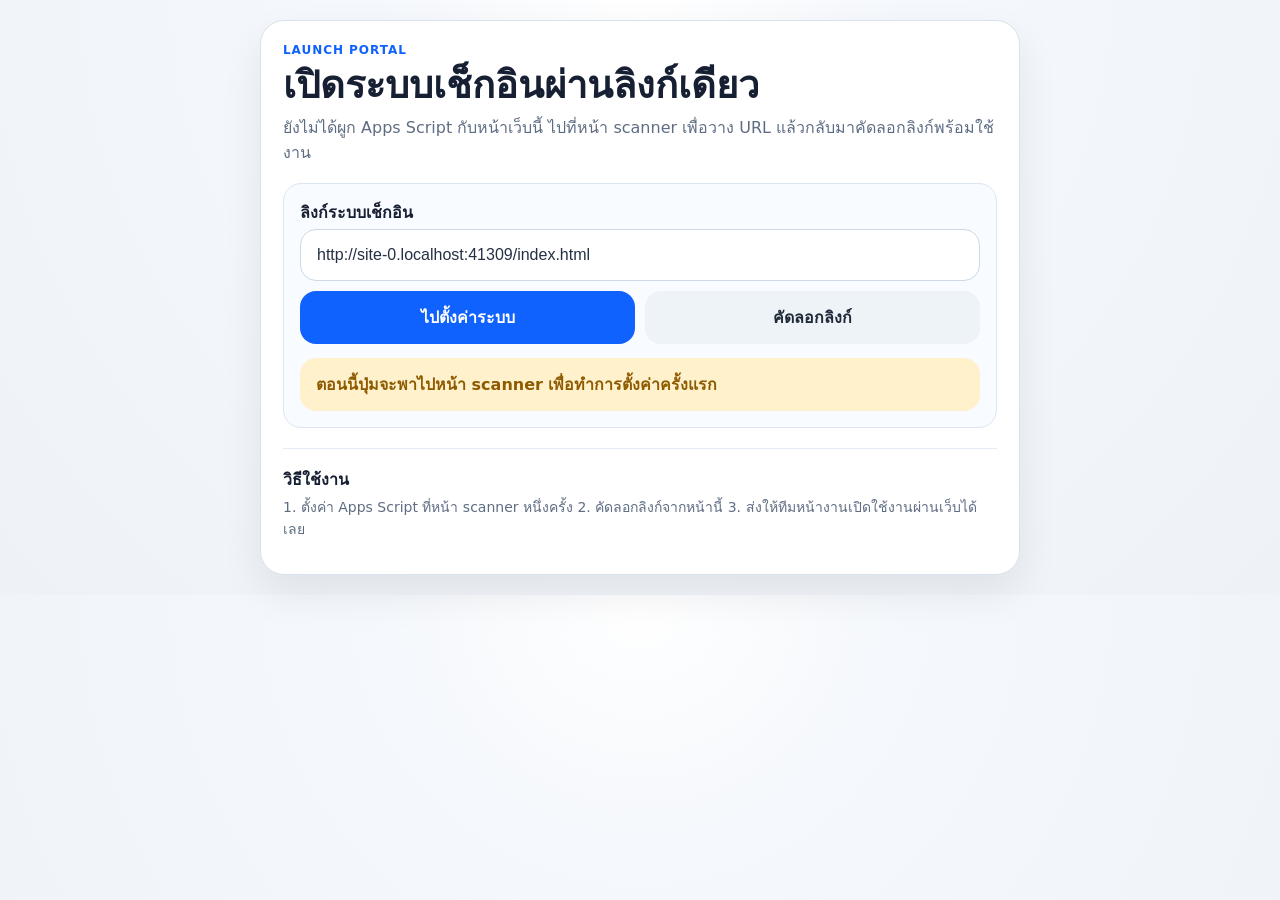
<file: welcome.html>
<!DOCTYPE html>
<html lang="th">
<head>
  <meta charset="UTF-8" />
  <meta name="viewport" content="width=device-width, initial-scale=1.0" />
  <title>SMEs Scanner Launch Portal</title>
  <link rel="stylesheet" href="./style.css" />
</head>
<body>
  <div class="container">
    <div class="card">
      <div class="eyebrow">Launch Portal</div>
      <h1>เปิดระบบเช็กอินผ่านลิงก์เดียว</h1>
      <p class="lead" id="welcomeLead">หน้านี้จะสร้างลิงก์พร้อมใช้งานให้ทีมหน้างานเปิดจากมือถือหรือแท็บเล็ตได้ทันที</p>

      <div class="system-panel">
        <div class="fallback-title">ลิงก์ระบบเช็กอิน</div>
        <label class="sr-only" for="scannerLinkDisplay">ลิงก์ระบบเช็กอิน</label>
        <input id="scannerLinkDisplay" type="text" readonly />

        <div class="launch-actions">
          <button class="primary" id="openScannerBtn" type="button">เปิดระบบเช็กอิน</button>
          <button class="secondary" id="copyScannerBtn" type="button">คัดลอกลิงก์</button>
        </div>

        <div id="welcomeMessage" aria-live="polite"></div>
      </div>

      <div class="fallback-section">
        <div class="fallback-header">
          <div class="fallback-title">วิธีใช้งาน</div>
          <div class="muted compact">1. ตั้งค่า Apps Script ที่หน้า scanner หนึ่งครั้ง 2. คัดลอกลิงก์จากหน้านี้ 3. ส่งให้ทีมหน้างานเปิดใช้งานผ่านเว็บได้เลย</div>
        </div>
      </div>
    </div>
  </div>

  <script>
    const STORAGE_KEY = "smesScanner.apiUrl";
    const STAFF_STORAGE_KEY = "smesScanner.staffName";
    const scannerLinkDisplay = document.getElementById("scannerLinkDisplay");
    const openScannerBtn = document.getElementById("openScannerBtn");
    const copyScannerBtn = document.getElementById("copyScannerBtn");
    const welcomeLead = document.getElementById("welcomeLead");
    const welcomeMessage = document.getElementById("welcomeMessage");

    function safeStorageGet(key) {
      try {
        return window.localStorage.getItem(key) || "";
      } catch (_) {
        return "";
      }
    }

    function normalizeValue(value) {
      return String(value || "").trim();
    }

    function setWelcomeMessage(text, type) {
      welcomeMessage.className = text ? `${type}box` : "";
      welcomeMessage.textContent = text;
    }

    function buildScannerLink() {
      const params = new URLSearchParams(window.location.search);
      const apiUrl = normalizeValue(params.get("apiUrl") || safeStorageGet(STORAGE_KEY));
      const staffName = normalizeValue(params.get("staffName") || safeStorageGet(STAFF_STORAGE_KEY));
      const scannerUrl = new URL("./index.html", window.location.href);

      if (!apiUrl) {
        return "";
      }

      scannerUrl.searchParams.set("apiUrl", apiUrl);

      if (staffName) {
        scannerUrl.searchParams.set("staffName", staffName);
      }

      return scannerUrl.toString();
    }

    async function copyLink() {
      const link = scannerLinkDisplay.value;

      if (!link) {
        setWelcomeMessage("ยังไม่มีลิงก์พร้อมใช้งาน ไปตั้งค่าที่หน้า scanner ก่อน", "warning");
        return;
      }

      try {
        if (navigator.clipboard && window.isSecureContext) {
          await navigator.clipboard.writeText(link);
        } else {
          scannerLinkDisplay.focus();
          scannerLinkDisplay.select();
          scannerLinkDisplay.setSelectionRange(0, scannerLinkDisplay.value.length);
          document.execCommand("copy");
        }

        setWelcomeMessage("คัดลอกลิงก์พร้อมใช้งานแล้ว", "success");
      } catch (_) {
        setWelcomeMessage("คัดลอกไม่สำเร็จ ลองกดค้างที่ช่องลิงก์แล้วคัดลอกเอง", "error");
      }
    }

    function initializeWelcomePage() {
      const scannerLink = buildScannerLink();

      if (!scannerLink) {
        const setupUrl = new URL("./index.html", window.location.href).toString();
        scannerLinkDisplay.value = setupUrl;
        openScannerBtn.textContent = "ไปตั้งค่าระบบ";
        welcomeLead.textContent = "ยังไม่ได้ผูก Apps Script กับหน้าเว็บนี้ ไปที่หน้า scanner เพื่อวาง URL แล้วกลับมาคัดลอกลิงก์พร้อมใช้งาน";
        setWelcomeMessage("ตอนนี้ปุ่มจะพาไปหน้า scanner เพื่อทำการตั้งค่าครั้งแรก", "warning");
        return;
      }

      scannerLinkDisplay.value = scannerLink;
      openScannerBtn.textContent = "เปิดระบบเช็กอิน";
      welcomeLead.textContent = "ลิงก์ด้านล่างฝังค่า Apps Script ไว้แล้ว ผู้รับเปิดผ่านเว็บแล้วเริ่มใช้งานได้ทันที";
      setWelcomeMessage("ลิงก์นี้พร้อมใช้งานแล้ว ส่งให้ทีมหน้างานได้เลย", "success");
    }

    openScannerBtn.addEventListener("click", () => {
      window.location.href = scannerLinkDisplay.value;
    });

    copyScannerBtn.addEventListener("click", copyLink);

    initializeWelcomePage();
  </script>
</body>
</html>
</file>
<file: style.css>
:root {
  --bg: #eef2f7;
  --panel: #ffffff;
  --panel-border: #d9e1ec;
  --text: #172033;
  --muted: #5f6d83;
  --primary: #0f62fe;
  --primary-strong: #0043ce;
  --secondary-bg: #eef3f8;
  --secondary-text: #1f2937;
  --success-bg: #ddf7e7;
  --success-text: #12603a;
  --warning-bg: #fff1cc;
  --warning-text: #8f5b00;
  --error-bg: #ffe2e0;
  --error-text: #9f1c1c;
}

* {
  box-sizing: border-box;
}

body {
  margin: 0;
  padding: 20px 16px;
  font-family: system-ui, -apple-system, BlinkMacSystemFont, "Segoe UI", sans-serif;
  background:
    radial-gradient(circle at top, #ffffff 0, #f5f8fc 28%, var(--bg) 100%);
  color: var(--text);
}

.container {
  max-width: 760px;
  margin: 0 auto;
}

.card {
  background: var(--panel);
  border: 1px solid var(--panel-border);
  border-radius: 24px;
  padding: 22px;
  box-shadow: 0 18px 40px rgba(15, 23, 42, 0.08);
}

.eyebrow {
  font-size: 12px;
  font-weight: 700;
  letter-spacing: 0.08em;
  text-transform: uppercase;
  color: var(--primary);
  margin-bottom: 8px;
}

h1 {
  margin: 0 0 8px;
  font-size: clamp(30px, 4vw, 38px);
  line-height: 1.1;
}

.lead {
  margin: 0 0 18px;
  color: var(--muted);
  font-size: 16px;
}

.sr-only {
  position: absolute;
  width: 1px;
  height: 1px;
  padding: 0;
  margin: -1px;
  overflow: hidden;
  clip: rect(0, 0, 0, 0);
  white-space: nowrap;
  border: 0;
}

.muted {
  color: var(--muted);
}

.compact {
  margin: 0;
  font-size: 14px;
}

.system-meta {
  display: flex;
  flex-wrap: wrap;
  gap: 10px;
  margin: 0 0 16px;
}

.meta-pill {
  display: inline-flex;
  align-items: center;
  min-height: 34px;
  padding: 8px 14px;
  border-radius: 999px;
  background: #f4f8ff;
  border: 1px solid #d7e3f5;
  color: #36506d;
  font-size: 14px;
  font-weight: 700;
}

.statusbar {
  display: flex;
  flex-wrap: wrap;
  align-items: center;
  gap: 10px;
  padding: 12px 14px;
  border-radius: 16px;
  background: #f7faff;
  border: 1px solid #dde6f4;
  margin-bottom: 16px;
}

.status-badge {
  display: inline-flex;
  align-items: center;
  justify-content: center;
  min-height: 34px;
  padding: 6px 12px;
  border-radius: 999px;
  font-size: 14px;
  font-weight: 700;
}

.status-badge.idle {
  background: #e7eef8;
  color: #36506d;
}

.status-badge.scanning {
  background: #dce8ff;
  color: #0b4cc2;
}

.status-badge.processing {
  background: #ede7ff;
  color: #5c3fc2;
}

.status-badge.success {
  background: var(--success-bg);
  color: var(--success-text);
}

.status-badge.warning {
  background: var(--warning-bg);
  color: var(--warning-text);
}

.status-badge.error {
  background: var(--error-bg);
  color: var(--error-text);
}

.status-hint {
  color: var(--muted);
  font-size: 14px;
}

.status-system {
  margin-left: auto;
  display: inline-flex;
  align-items: center;
  min-height: 32px;
  padding: 6px 12px;
  border-radius: 999px;
  font-size: 13px;
  font-weight: 700;
  background: #edf2f8;
  color: #52637a;
}

.status-system.success {
  background: var(--success-bg);
  color: var(--success-text);
}

.status-system.warning {
  background: var(--warning-bg);
  color: var(--warning-text);
}

.status-system.error {
  background: var(--error-bg);
  color: var(--error-text);
}

.launch-panel {
  margin-bottom: 16px;
  padding: 16px;
  border-radius: 18px;
  background: linear-gradient(180deg, #f8fbff 0%, #edf5ff 100%);
  border: 1px solid #d5e3f5;
}

.launch-header {
  margin-bottom: 12px;
}

.launch-actions {
  display: grid;
  grid-template-columns: repeat(2, minmax(0, 1fr));
  gap: 10px;
  margin-top: 10px;
}

.primary-actions,
.fallback-actions,
.manual-row {
  display: grid;
  gap: 10px;
}

.primary-actions {
  grid-template-columns: minmax(0, 1fr) auto;
  margin-bottom: 16px;
}

button,
.action-label {
  display: inline-flex;
  align-items: center;
  justify-content: center;
  min-height: 52px;
  border: none;
  border-radius: 16px;
  padding: 14px 18px;
  font-size: 16px;
  font-weight: 700;
  cursor: pointer;
  transition: transform 0.15s ease, background-color 0.15s ease, opacity 0.15s ease;
  text-align: center;
  text-decoration: none;
}

button:hover,
.action-label:hover {
  transform: translateY(-1px);
}

button:disabled {
  cursor: not-allowed;
  opacity: 0.5;
  transform: none;
}

.primary {
  background: var(--primary);
  color: #ffffff;
}

.primary:hover:not(:disabled) {
  background: var(--primary-strong);
}

.primary-lg {
  min-height: 58px;
  font-size: 18px;
}

.secondary {
  background: var(--secondary-bg);
  color: var(--secondary-text);
}

.ghost {
  background: transparent;
  color: var(--primary);
  border: 1px solid #c7d5ea;
}

.action-label.is-disabled {
  opacity: 0.5;
  pointer-events: none;
  transform: none;
}

.scanner-shell {
  padding: 14px;
  border: 1px solid #dbe4f0;
  border-radius: 22px;
  background:
    linear-gradient(180deg, #ffffff 0%, #f8fbff 100%);
}

#reader {
  width: 100%;
  min-height: 280px;
  overflow: hidden;
  border-radius: 18px;
  position: relative;
  background:
    linear-gradient(135deg, #0f172a 0%, #172554 100%);
}

#reader:empty::before {
  content: "ภาพกล้องจะขึ้นในกรอบนี้หลังจากอนุญาตสิทธิ์";
  position: absolute;
  inset: 0;
  display: flex;
  align-items: center;
  justify-content: center;
  padding: 24px;
  text-align: center;
  color: rgba(255, 255, 255, 0.78);
  font-size: 16px;
  font-weight: 600;
}

#reader video,
#reader img,
#reader canvas {
  border-radius: 18px;
}

.scanner-guidance {
  padding-top: 12px;
  text-align: center;
  color: var(--muted);
  font-size: 14px;
}

.successbox,
.warningbox,
.errorbox {
  margin-top: 14px;
  padding: 14px 16px;
  border-radius: 16px;
  font-weight: 700;
}

.successbox {
  background: var(--success-bg);
  color: var(--success-text);
}

.warningbox {
  background: var(--warning-bg);
  color: var(--warning-text);
}

.errorbox {
  background: var(--error-bg);
  color: var(--error-text);
}

.result {
  margin-top: 14px;
  border: 1px solid #e2e8f0;
  border-radius: 18px;
  padding: 16px;
  background: #fbfdff;
}

.result.success {
  border-color: #bfe7cc;
}

.result.warning {
  border-color: #f2d791;
}

.result.error {
  border-color: #f1bcbc;
}

.result-title {
  font-size: 18px;
  font-weight: 800;
  margin-bottom: 10px;
}

.result-item + .result-item {
  margin-top: 8px;
}

.confirmation-panel {
  margin-top: 14px;
  padding: 16px;
  border-radius: 18px;
  background: #fffaf0;
  border: 1px solid #f2d791;
}

.confirmation-actions {
  display: grid;
  grid-template-columns: repeat(2, minmax(0, 1fr));
  gap: 10px;
}

.fallback-section {
  margin-top: 20px;
  padding-top: 18px;
  border-top: 1px solid #e5ebf4;
}

.system-section {
  margin-top: 16px;
  padding-top: 16px;
  border-top: 1px dashed #dbe4f0;
}

.system-panel {
  margin-top: 12px;
  padding: 16px;
  border-radius: 18px;
  background: #f8fbff;
  border: 1px solid #dbe5f3;
}

.fallback-header {
  margin-bottom: 12px;
}

.fallback-title {
  font-weight: 800;
  margin-bottom: 4px;
}

.fallback-actions {
  grid-template-columns: repeat(2, minmax(0, 1fr));
}

.manual-form {
  margin-top: 12px;
}

.manual-row {
  grid-template-columns: minmax(0, 1fr) auto;
}

.config-form label,
.manual-form label {
  display: block;
  margin-bottom: 8px;
  font-size: 14px;
  font-weight: 700;
  color: var(--secondary-text);
}

.config-actions {
  display: grid;
  grid-template-columns: repeat(3, minmax(0, 1fr));
  gap: 10px;
  margin-top: 10px;
}

input[type="text"],
input[type="url"] {
  width: 100%;
  min-height: 52px;
  padding: 14px 16px;
  border: 1px solid #cfd8e5;
  border-radius: 16px;
  font-size: 16px;
  color: var(--text);
}

input[readonly] {
  background: #ffffff;
  color: #253043;
}

input[type="text"]:focus,
input[type="url"]:focus {
  outline: 2px solid rgba(15, 98, 254, 0.2);
  border-color: var(--primary);
}

@media (max-width: 640px) {
  body {
    padding: 14px;
  }

  .card {
    padding: 18px;
    border-radius: 20px;
  }

  .primary-actions,
  .fallback-actions,
  .manual-row,
  .config-actions,
  .launch-actions,
  .confirmation-actions {
    grid-template-columns: 1fr;
  }

  .primary-lg,
  button,
  .action-label,
  input[type="text"],
  input[type="url"] {
    min-height: 50px;
  }

  #reader {
    min-height: 240px;
  }

  .status-system {
    margin-left: 0;
  }
}
</file>
